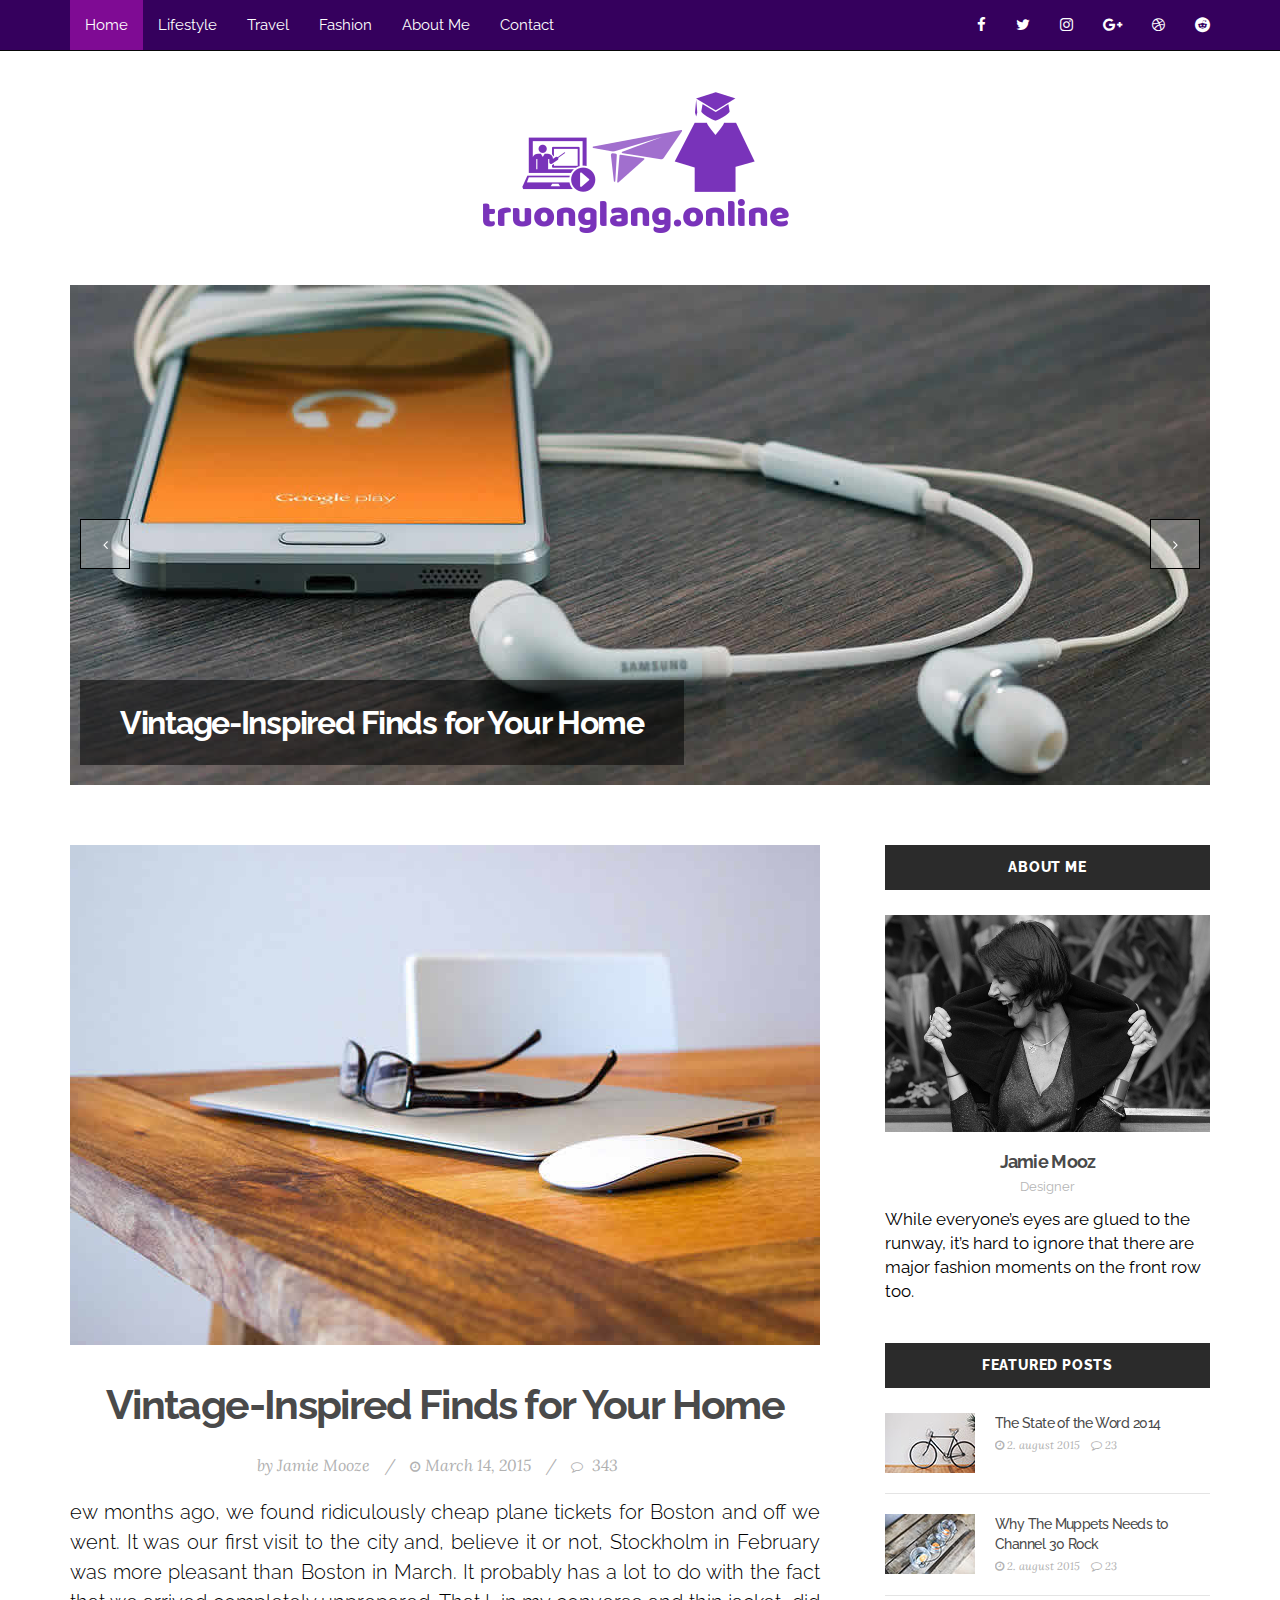
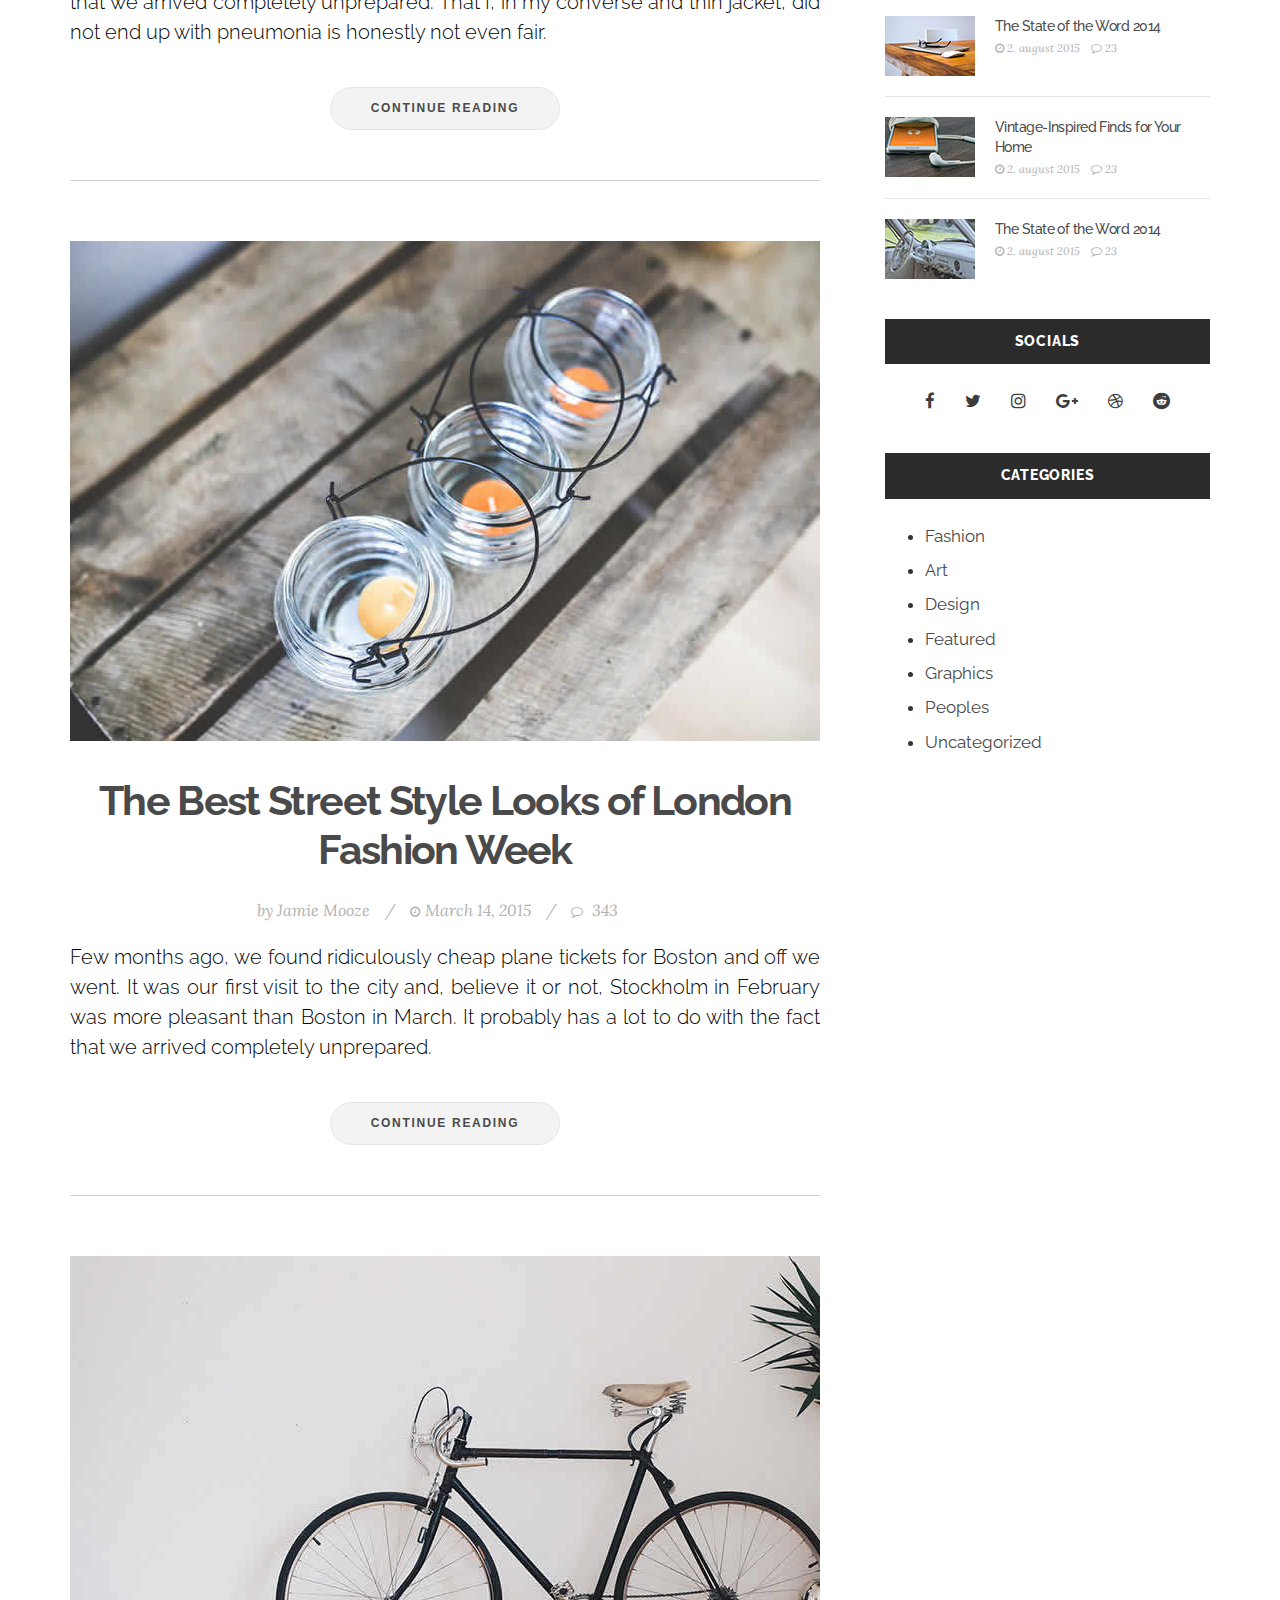
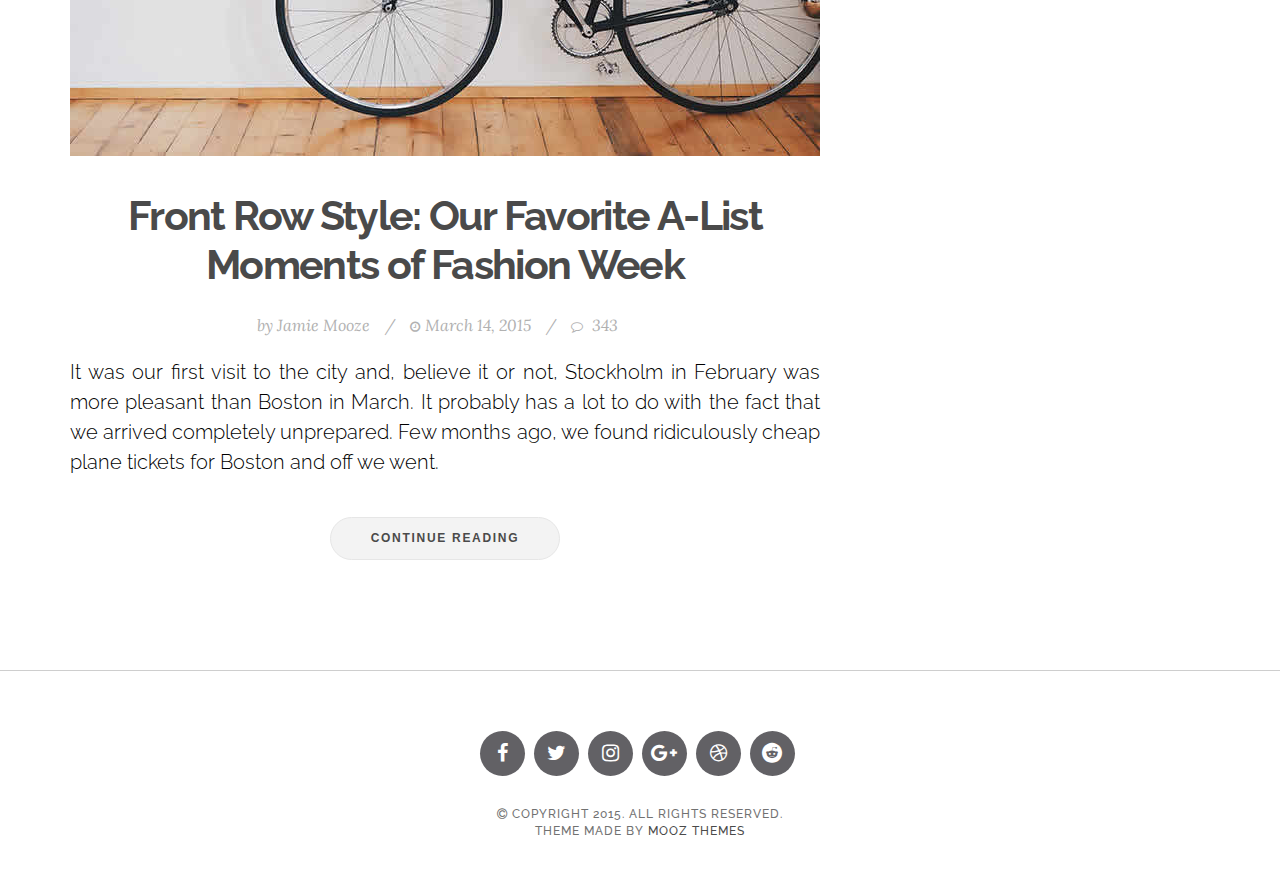
<file: index.html>
<!DOCTYPE html>
<html lang="en">
	<head>
		<meta charset="utf-8">
		<meta http-equiv="X-UA-Compatible" content="IE=edge">
		<meta name="viewport" content="width=device-width, initial-scale=1">
		<!-- The above 3 meta tags *must* come first in the head; any other head content must come *after* these tags -->
		<meta name="description" content="">
		<meta name="author" content="">
		<link rel="icon" href="favicon.png">
		<title>Trường Làng Online - Cách học thời hiện đại</title>
		<!-- Bootstrap core CSS -->
		<link href="css/bootstrap.min.css" rel="stylesheet">
		<link rel="stylesheet" href="https://maxcdn.bootstrapcdn.com/font-awesome/4.4.0/css/font-awesome.min.css">
		<!-- Custom styles for this template -->
		<link href="css/jquery.bxslider.css" rel="stylesheet">
		<link href="css/style.css" rel="stylesheet">
	</head>
	<body>
		<!-- Navigation -->
		<nav class="navbar navbar-inverse navbar-fixed-top">
			<div class="container">
				<div class="navbar-header">
					<button type="button" class="navbar-toggle collapsed" data-toggle="collapse" data-target="#navbar" aria-expanded="false" aria-controls="navbar">
					<span class="sr-only">Toggle navigation</span>
					<span class="icon-bar"></span>
					<span class="icon-bar"></span>
					<span class="icon-bar"></span>
					</button>
				</div>
				<div id="navbar" class="collapse navbar-collapse">
					<ul class="nav navbar-nav">
						<li class="active"><a href="index.html">Home</a></li>
						<li><a href="#about">Lifestyle</a></li>
						<li><a href="#contact">Travel</a></li>
						<li><a href="#contact">Fashion</a></li>
						<li><a href="about.html">About Me</a></li>
						<li><a href="about.html">Contact</a></li>
					</ul>

					<ul class="nav navbar-nav navbar-right">
						<li><a href="#"><i class="fa fa-facebook"></i></a></li>
						<li><a href="#"><i class="fa fa-twitter"></i></a></li>
						<li><a href="#"><i class="fa fa-instagram"></i></a></li>
						<li><a href="#"><i class="fa fa-google-plus"></i></a></li>
						<li><a href="#"><i class="fa fa-dribbble"></i></a></li>
						<li><a href="#"><i class="fa fa-reddit"></i></a></li>
					</ul>

				</div>
				<!--/.nav-collapse -->
			</div>
		</nav>

		<div class="container">
		<header>
			<a href="index.html"><img src="images/logo.png"></a>
		</header>
		<section class="main-slider">
			<ul class="bxslider">
				<li><div class="slider-item"><img src="images/1140x500-2.jpg" title="Funky roots" /><h2><a href="post.html" title="Vintage-Inspired Finds for Your Home">Vintage-Inspired Finds for Your Home</a></h2></div></li>
				<li><div class="slider-item"><img src="images/1140x500-1.jpg" title="Funky roots" /><h2><a href="post.html" title="Vintage-Inspired Finds for Your Home">Vintage-Inspired Finds for Your Home</a></h2></div></li>
				<li><div class="slider-item"><img src="images/1140x500-3.jpg" title="Funky roots" /><h2><a href="post.html" title="Vintage-Inspired Finds for Your Home">Vintage-Inspired Finds for Your Home</a></h2></div></li>
			</ul>
		</section>
		<section>
			<div class="row">
				<div class="col-md-8">
					<article class="blog-post">
						<div class="blog-post-image">
							<a href="post.html"><img src="images/750x500-1.jpg" alt=""></a>
						</div>
						<div class="blog-post-body">
							<h2><a href="post.html">Vintage-Inspired Finds for Your Home</a></h2>
							<div class="post-meta"><span>by <a href="#">Jamie Mooze</a></span>/<span><i class="fa fa-clock-o"></i>March 14, 2015</span>/<span><i class="fa fa-comment-o"></i> <a href="#">343</a></span></div>
							<p>ew months ago, we found ridiculously cheap plane tickets for Boston and off we went. It was our first visit to the city and, believe it or not, Stockholm in February was more pleasant than Boston in March. It probably has a lot to do with the fact that we arrived completely unprepared. That I, in my converse and thin jacket, did not end up with pneumonia is honestly not even fair.</p>
							<div class="read-more"><a href="/post.html">Continue Reading</a></div>
						</div>
					</article>
					<!-- article -->
					<article class="blog-post">
						<div class="blog-post-image">
							<a href="post.html"><img src="images/750x500-2.jpg" alt=""></a>
						</div>
						<div class="blog-post-body">
							<h2><a href="post.html">The Best Street Style Looks of London Fashion Week</a></h2>
							<div class="post-meta"><span>by <a href="#">Jamie Mooze</a></span>/<span><i class="fa fa-clock-o"></i>March 14, 2015</span>/<span><i class="fa fa-comment-o"></i> <a href="#">343</a></span></div>
							<p>Few months ago, we found ridiculously cheap plane tickets for Boston and off we went. It was our first visit to the city and, believe it or not, Stockholm in February was more pleasant than Boston in March. It probably has a lot to do with the fact that we arrived completely unprepared.</p>
							<div class="read-more"><a href="/post.html">Continue Reading</a></div>
						</div>
					</article>
					<!-- article -->
					<article class="blog-post">
						<div class="blog-post-image">
							<a href="post.html"><img src="images/750x500-3.jpg" alt=""></a>
						</div>
						<div class="blog-post-body">
							<h2><a href="post.html">Front Row Style: Our Favorite A-List Moments of Fashion Week</a></h2>
							<div class="post-meta"><span>by <a href="#">Jamie Mooze</a></span>/<span><i class="fa fa-clock-o"></i>March 14, 2015</span>/<span><i class="fa fa-comment-o"></i> <a href="#">343</a></span></div>
							<p>It was our first visit to the city and, believe it or not, Stockholm in February was more pleasant than Boston in March. It probably has a lot to do with the fact that we arrived completely unprepared. Few months ago, we found ridiculously cheap plane tickets for Boston and off we went.</p>
							<div class="read-more"><a href="/post.html">Continue Reading</a></div>
						</div>
					</article>
				</div>
				<div class="col-md-4 sidebar-gutter">
					<aside>
					<!-- sidebar-widget -->
					<div class="sidebar-widget">
						<h3 class="sidebar-title">About Me</h3>
						<div class="widget-container widget-about">
							<a href="post.html"><img src="images/author.jpg" alt=""></a>
							<h4>Jamie Mooz</h4>
							<div class="author-title">Designer</div>
							<p>While everyone’s eyes are glued to the runway, it’s hard to ignore that there are major fashion moments on the front row too.</p>
						</div>
					</div>
					<!-- sidebar-widget -->
					<div class="sidebar-widget">
						<h3 class="sidebar-title">Featured Posts</h3>
						<div class="widget-container">
							<article class="widget-post">
								<div class="post-image">
									<a href="post.html"><img src="images/90x60-1.jpg" alt=""></a>
								</div>
								<div class="post-body">
									<h2><a href="post.html">The State of the Word 2014</a></h2>
									<div class="post-meta">
										<span><i class="fa fa-clock-o"></i> 2. august 2015</span> <span><a href="post.html"><i class="fa fa-comment-o"></i> 23</a></span>
									</div>
								</div>
							</article>
							<article class="widget-post">
								<div class="post-image">
									<a href="post.html"><img src="images/90x60-2.jpg" alt=""></a>
								</div>
								<div class="post-body">
									<h2><a href="post.html">Why The Muppets Needs to Channel 30 Rock</a></h2>
									<div class="post-meta">
										<span><i class="fa fa-clock-o"></i> 2. august 2015</span> <span><a href="post.html"><i class="fa fa-comment-o"></i> 23</a></span>
									</div>
								</div>
							</article>
							<article class="widget-post">
								<div class="post-image">
									<a href="post.html"><img src="images/90x60-3.jpg" alt=""></a>
								</div>
								<div class="post-body">
									<h2><a href="post.html">The State of the Word 2014</a></h2>
									<div class="post-meta">
										<span><i class="fa fa-clock-o"></i> 2. august 2015</span> <span><a href="post.html"><i class="fa fa-comment-o"></i> 23</a></span>
									</div>
								</div>
							</article>
							<article class="widget-post">
								<div class="post-image">
									<a href="post.html"><img src="images/90x60-4.jpg" alt=""></a>
								</div>
								<div class="post-body">
									<h2><a href="post.html">Vintage-Inspired Finds for Your Home</a></h2>
									<div class="post-meta">
										<span><i class="fa fa-clock-o"></i> 2. august 2015</span> <span><a href="post.html"><i class="fa fa-comment-o"></i> 23</a></span>
									</div>
								</div>
							</article>
							<article class="widget-post">
								<div class="post-image">
									<a href="post.html"><img src="images/90x60-5.jpg" alt=""></a>
								</div>
								<div class="post-body">
									<h2><a href="post.html">The State of the Word 2014</a></h2>
									<div class="post-meta">
										<span><i class="fa fa-clock-o"></i> 2. august 2015</span> <span><a href="post.html"><i class="fa fa-comment-o"></i> 23</a></span>
									</div>
								</div>
							</article>
						</div>
					</div>
					<!-- sidebar-widget -->
					<div class="sidebar-widget">
						<h3 class="sidebar-title">Socials</h3>
						<div class="widget-container">
							<div class="widget-socials">
								<a href="#"><i class="fa fa-facebook"></i></a>
								<a href="#"><i class="fa fa-twitter"></i></a>
								<a href="#"><i class="fa fa-instagram"></i></a>
								<a href="#"><i class="fa fa-google-plus"></i></a>
								<a href="#"><i class="fa fa-dribbble"></i></a>
								<a href="#"><i class="fa fa-reddit"></i></a>
							</div>
						</div>
					</div>
					<!-- sidebar-widget -->
					<div class="sidebar-widget">
						<h3 class="sidebar-title">Categories</h3>
						<div class="widget-container">
							<ul>
								<li><a href="#">Fashion</a></li>
								<li><a href="#">Art</a></li>
								<li><a href="#">Design</a></li>
								<li><a href="#">Featured</a></li>
								<li><a href="#">Graphics</a></li>
								<li><a href="#">Peoples</a></li>
								<li><a href="#">Uncategorized</a></li>
							</ul>
						</div>
					</div>
					</div>
					</aside>
				</div>
			</div>
		</section>
		</div><!-- /.container -->

		<footer class="footer">

			<div class="footer-socials">
				<a href="#"><i class="fa fa-facebook"></i></a>
				<a href="#"><i class="fa fa-twitter"></i></a>
				<a href="#"><i class="fa fa-instagram"></i></a>
				<a href="#"><i class="fa fa-google-plus"></i></a>
				<a href="#"><i class="fa fa-dribbble"></i></a>
				<a href="#"><i class="fa fa-reddit"></i></a>
			</div>

			<div class="footer-bottom">
				<i class="fa fa-copyright"></i> Copyright 2015. All rights reserved.<br>
				Theme made by <a href="http://www.moozthemes.com">MOOZ Themes</a>
			</div>
		</footer>

		<!-- Bootstrap core JavaScript
			================================================== -->
		<!-- Placed at the end of the document so the pages load faster -->
		<script src="https://ajax.googleapis.com/ajax/libs/jquery/1.11.3/jquery.min.js"></script>
		<script src="js/bootstrap.min.js"></script>
		<script src="js/jquery.bxslider.js"></script>
		<script src="js/mooz.scripts.min.js"></script>
	</body>
</html>
</file>
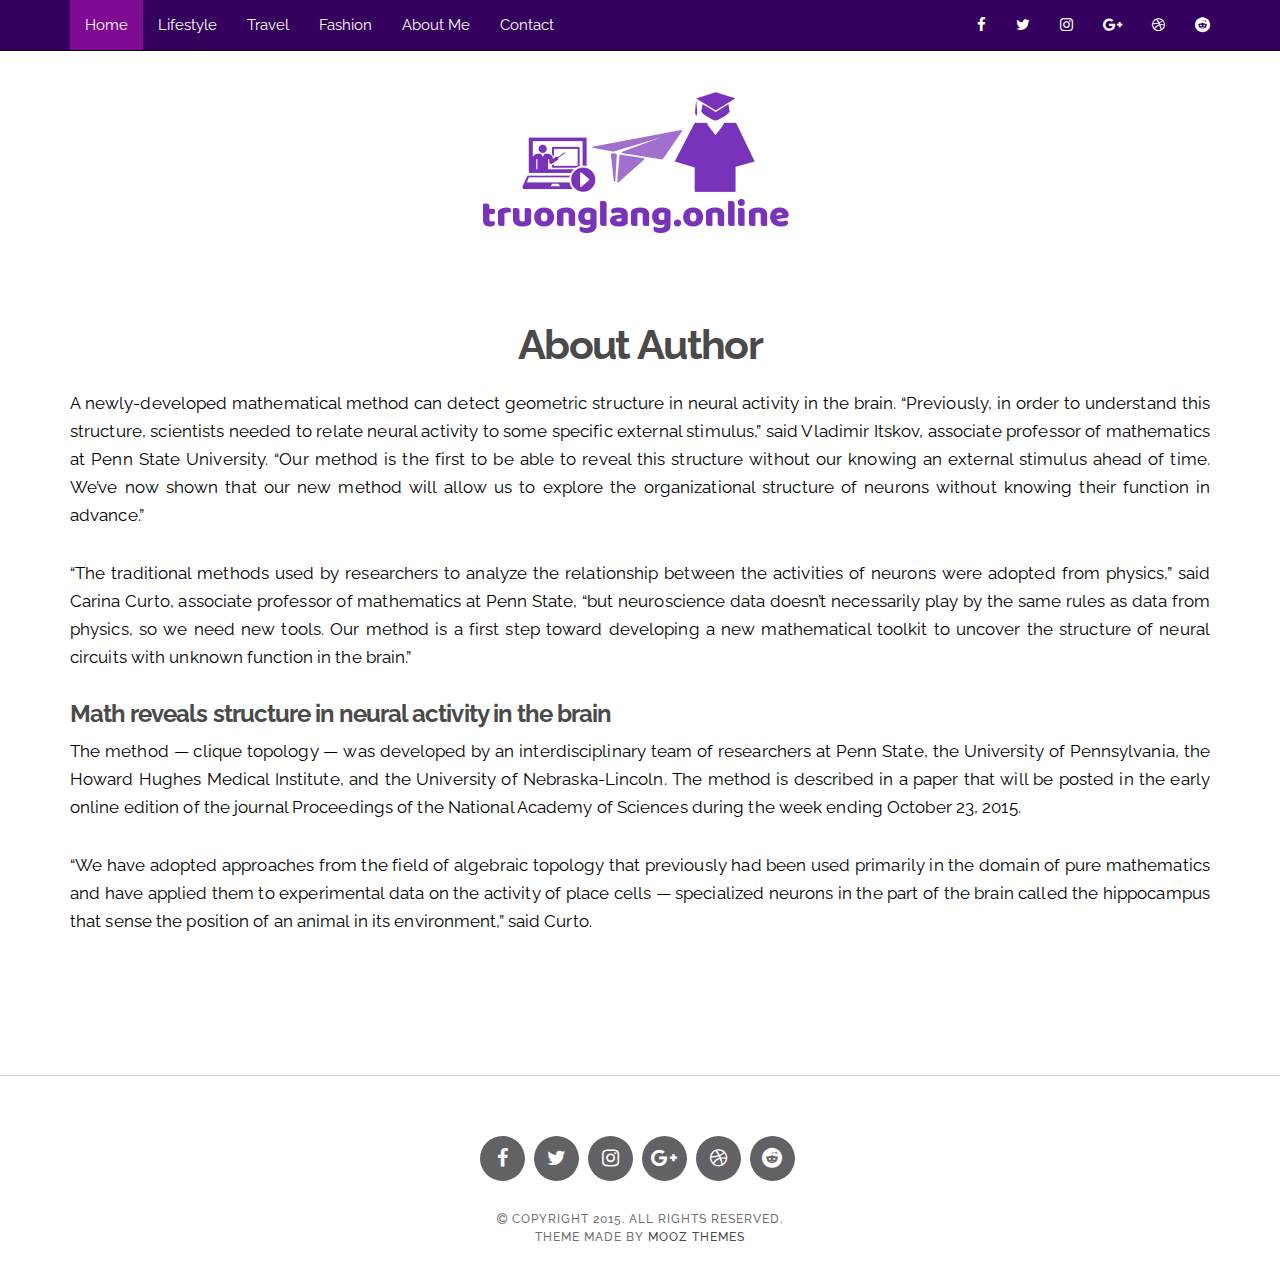
<file: about.html>
<!DOCTYPE html>
<html lang="en">
	<head>
		<meta charset="utf-8">
		<meta http-equiv="X-UA-Compatible" content="IE=edge">
		<meta name="viewport" content="width=device-width, initial-scale=1">
		<!-- The above 3 meta tags *must* come first in the head; any other head content must come *after* these tags -->
		<meta name="description" content="">
		<meta name="author" content="">
		<link rel="icon" href="favicon.png">
		<title>Trường Làng Online - Cách học thời hiện đại</title>
		<!-- Bootstrap core CSS -->
		<link href="css/bootstrap.min.css" rel="stylesheet">
		<link rel="stylesheet" href="https://maxcdn.bootstrapcdn.com/font-awesome/4.4.0/css/font-awesome.min.css">
		<!-- Custom styles for this template -->
		<link href="css/jquery.bxslider.css" rel="stylesheet">
		<link href="css/style.css" rel="stylesheet">
	</head>
	<body>
		<!-- Navigation -->
		<nav class="navbar navbar-inverse navbar-fixed-top">
			<div class="container">
				<div class="navbar-header">
					<button type="button" class="navbar-toggle collapsed" data-toggle="collapse" data-target="#navbar" aria-expanded="false" aria-controls="navbar">
					<span class="sr-only">Toggle navigation</span>
					<span class="icon-bar"></span>
					<span class="icon-bar"></span>
					<span class="icon-bar"></span>
					</button>
				</div>
				<div id="navbar" class="collapse navbar-collapse">
					<ul class="nav navbar-nav">
						<li class="active"><a href="index.html">Home</a></li>
						<li><a href="#about">Lifestyle</a></li>
						<li><a href="#contact">Travel</a></li>
						<li><a href="#contact">Fashion</a></li>
						<li><a href="about.html">About Me</a></li>
						<li><a href="about.html">Contact</a></li>
					</ul>

					<ul class="nav navbar-nav navbar-right">
						<li><a href="#"><i class="fa fa-facebook"></i></a></li>
						<li><a href="#"><i class="fa fa-twitter"></i></a></li>
						<li><a href="#"><i class="fa fa-instagram"></i></a></li>
						<li><a href="#"><i class="fa fa-google-plus"></i></a></li>
						<li><a href="#"><i class="fa fa-dribbble"></i></a></li>
						<li><a href="#"><i class="fa fa-reddit"></i></a></li>
					</ul>

				</div>
				<!--/.nav-collapse -->
			</div>
		</nav>

		<div class="container">
		<header>
			<a href="index.html"><img src="images/logo.png"></a>
		</header>
		<section>
			<div class="row">
				<div class="col-md-12">
					<article class="blog-post">
						<div class="blog-post-body">
							<h2><a href="post.html">About Author</a></h2>
							<div class="blog-post-text">

								<p>A newly-developed mathematical method can detect geometric structure in neural activity in the brain. “Previously, in order to understand this structure, scientists needed to relate neural activity to some specific external stimulus,” said Vladimir Itskov, associate professor of mathematics at Penn State University. “Our method is the first to be able to reveal this structure without our knowing an external stimulus ahead of time. We’ve now shown that our new method will allow us to explore the organizational structure of neurons without knowing their function in advance.”</p>

								<p>“The traditional methods used by researchers to analyze the relationship between the activities of neurons were adopted from physics,” said Carina Curto, associate professor of mathematics at Penn State, “but neuroscience data doesn’t necessarily play by the same rules as data from physics, so we need new tools. Our method is a first step toward developing a new mathematical toolkit to uncover the structure of neural circuits with unknown function in the brain.”</p>

								<h3>Math reveals structure in neural activity in the brain</h3>
								<p>The method — clique topology — was developed by an interdisciplinary team of researchers at Penn State, the University of Pennsylvania, the Howard Hughes Medical Institute, and the University of Nebraska-Lincoln. The method is described in a paper that will be posted in the early online edition of the journal Proceedings of the National Academy of Sciences during the week ending October 23, 2015.</p>

								<p>“We have adopted approaches from the field of algebraic topology that previously had been used primarily in the domain of pure mathematics and have applied them to experimental data on the activity of place cells — specialized neurons in the part of the brain called the hippocampus that sense the position of an animal in its environment,” said Curto.</p>
							</div>
						</div>
					</article>
				</div>
			</div>
		</section>
		</div><!-- /.container -->

		<footer class="footer">

			<div class="footer-socials">
				<a href="#"><i class="fa fa-facebook"></i></a>
				<a href="#"><i class="fa fa-twitter"></i></a>
				<a href="#"><i class="fa fa-instagram"></i></a>
				<a href="#"><i class="fa fa-google-plus"></i></a>
				<a href="#"><i class="fa fa-dribbble"></i></a>
				<a href="#"><i class="fa fa-reddit"></i></a>
			</div>

			<div class="footer-bottom">
				<i class="fa fa-copyright"></i> Copyright 2015. All rights reserved.<br>
				Theme made by <a href="http://www.moozthemes.com">MOOZ Themes</a>
			</div>
		</footer>

		<!-- Bootstrap core JavaScript
			================================================== -->
		<!-- Placed at the end of the document so the pages load faster -->
		<script src="https://ajax.googleapis.com/ajax/libs/jquery/1.11.3/jquery.min.js"></script>
		<script src="js/bootstrap.min.js"></script>
		<script src="js/jquery.bxslider.js"></script>
		<script src="js/mooz.scripts.min.js"></script>
	</body>
</html>
</file>
<file: css/style.css>
/*------------------------------------------------------------------
[Color codes]
Buttons, etc:	#726FB9 (blue)
hover color:	#fed136 (yellow)
-------------------------------------------------------------------*/
/* main font for menu. */
@import url(http://fonts.googleapis.com/css?family=Lora:400|Raleway:100,200,300,400,500,700,800);
/*- General -*/
body {
	font-family: "Raleway", Sans-serif;
	-webkit-font-smoothing: antialiased;
}

.navbar-inverse {
	background-color: #35005d !important;
}

.navbar-inverse .navbar-nav>.active>a, .navbar-inverse .navbar-nav>.active>a:focus, .navbar-inverse .navbar-nav>.active>a:hover {
	background-color: #7f0b94 !important;
	font-weight: 'bold';
}

.navbar .navbar-nav > li > a {
    font-size: 15px;
}

h1,
h2,
h3,
h4,
h5,
h6 {
	letter-spacing: -0.04em;
	font-weight: 700;
	font-style: normal;
	font-family: "Raleway", Sans-serif;
	color: #4A4A4A;
}
p {
	font-family: 'Raleway', sans-serif;
	font-size: 15px;
	font-weight: 400;
	line-height: 24px;
	color: #000;
}
img {
	max-width: 100%;
	height: auto;
}
a {
    color: #4A4A4A;	
}
a:hover, a:focus, a:active, a.active {
	color: #fec503;
}
a, a:hover, a:focus, a:active, a.active {
	outline: 0;
	text-decoration: none;
}
::selection {
	text-shadow: none;
	background: #fed136;
}
section {
	padding-bottom: 60px;
}
section:last-child {
	padding-bottom: 0px;
}
/*- Reset bootstrap -*/
@media (min-width: 1200px)
.container {
	width: 1260px;
}
.row-gutter {
	margin-left: -20px;
	margin-right: -20px;
}
.col-gutter {
	padding-left: 20px;
	padding-right: 20px;
}
.sidebar-gutter {
	padding-left: 50px;
}
.navbar .navbar-nav > li > a {
	color:#fff;
}
header {
	margin: 80px 0 45px;
	text-align: center;
}
/*- BX Slaider reset -*/
.bxslider {
	margin: 0;
	padding: 0;
}
.bx-wrapper .bx-viewport {
	left: 0;
	-moz-box-shadow: none;
	-webkit-box-shadow: none;
	box-shadow: none;
	border: none;
}
.bx-wrapper .bx-prev {
	border: 1px solid #000;
	background-image: none !important;
	background-color: rgba(223, 223, 223, 0.34);
}
.bx-wrapper .bx-next {
	border: 1px solid #000;
	background-image: none !important;
	background-color: rgba(223, 223, 223, 0.34);
}
.bx-wrapper .bx-prev:hover {
	background-color: rgba(223, 223, 223, 0.34);
}
.bx-wrapper .bx-next:hover {
	background-color: rgba(223, 223, 223, 0.34);
}
.bx-wrapper .bx-controls-direction a {
	position: absolute;
	top: 50%;
	margin-top: -16px;
	outline: 0;
	width: 50px;
	height: 50px;
	text-indent: inherit;
	z-index: 99;
	color: #fff;
	text-align: center;
	line-height: 50px;
}
.main-slider img {
	position: relative;
}
.main-slider h2 {
	position: absolute;
	bottom: 10px;
	left: 10px;
	background-color: rgba(0, 0, 0, 0.52);
	color: #fff;
	padding: 25px 40px;
	font-size: 32px;
}
.main-slider h2 a {
	color: #fff;
}
.main-slider h2 a:hover {
	color: #dfdfdf;
}
/*- blog post -*/
.blog-post {
	padding-bottom: 30px;
	margin-bottom: 60px;
	border-bottom: 1px solid #CECECE;
}
.blog-post:last-child {
	border-bottom: none;
}
.blog-post .blog-post-body {
	text-align: center;
	padding: 20px 0;
}
.blog-post .blog-post-body h2 {
	margin: 0;
	padding: 15px 0px 20px;
	font-size: 41px;
	line-height: 49px;
}
.blog-post .blog-post-body p {
	text-align: justify;
	font-size: 20px;
	font-weight: 300;
	line-height: 30px;
	color: #000;
}
.blog-post .blog-post-body a {
	color: #4A4A4A;
	-webkit-transition: all 0.2s ease-out;
	-moz-transition: all 0.2s ease-out;
	-o-transition: all 0.2s ease-out;
	transition: all 0.2s ease-out;
}
.blog-post .blog-post-body a:hover  {
	color: #dddddd;
}
.blog-post .post-meta {
	margin: 5px 0 20px;
	font-weight: 400;
	font-size: 16px;
	color: #B1B1B1;
	font-family: "Lora";
	font-style: italic;
}
.blog-post .post-meta a {
	color: #B1B1B1;
}
.blog-post .post-meta a:hover {
	color: #fed136;
}
.blog-post .post-meta span {
	padding-left: 15px;
	padding-right: 15px;
}
.blog-post .post-meta span:first-child {
	padding-left: 0;
	padding-right: 15px;
}
.blog-post .post-meta i {
	padding-right: 5px;
	font-size: 12px;
}
.blog-post .read-more a {
	display: inline-block;
	padding: 12px 40px;
	margin: 30px 0 0px;
	border: 1px solid;
	border-radius: 25px;
	border-color: #E6E6E6;
	background-color: #F3F3F3;
	font-family: "Open Sans", Sans-serif;
	text-transform: uppercase;
	font-weight: 600;
	font-size: 12px;
	letter-spacing: 1.7px;
	-webkit-transition: all 0.2s ease-out;
	-moz-transition: all 0.2s ease-out;
	-o-transition: all 0.2s ease-out;
	transition: all 0.2s ease-out;
}
.blog-post .read-more a:hover {
	background-color: #fed136;
	border-color: #fed136;
	color: #fff;
}
.blog-post .blog-post-text {
	text-align: left;
}
.blog-post .blog-post-text p {
	text-align: justify;
	font-size: 17px;
	font-weight: 400;
	line-height: 28px;
	color: #000;
	letter-spacing: 0.1px;
	margin-bottom: 30px;
}
/*- Sidebar -*/
.sidebar-title {
	background-color: #2B2B2B;
	color: #fff;
	text-align: center;
	text-transform: uppercase;
	font-weight: 800;
	letter-spacing: 0.8px;
	font-size: 14px;
	padding: 15px 0;
	margin: 0 0 25px;
	font-family: "Raleway", Sans-serif;
}
.sidebar-widget {
	margin-bottom: 40px;	
}
.sidebar-widget li {
	font-size: 17px;
	margin-bottom: 10px;
}
.widget-socials {
	text-align: center;
}
.widget-socials a {
	margin: 3px 8px;
	padding: 5px;
	font-size: 17px;
	color: #3C3C3C;
}
.widget-about img {
	width: 100%;
}
.widget-about h4 {
	text-align: center;
	margin: 20px 0 5px;
}
.widget-about .author-title {
	font-size: 13px;
	font-weight: 400;
	line-height: 20px;
	color: #B5B5B5;
	text-align: center;
}
.widget-about p {
	margin-top: 10px;
	font-size: 17px;
	line-height: 24px;
	color: #000000;
}
.widget-post {
	display: table;
	margin: 0 0 20px 0;
	border-bottom: 1px solid;
	border-color: #E4E4E4;
	padding-bottom: 20px;
	width: 100%;
}
.widget-post:last-child {
	border-bottom: none;
	padding-bottom: 0px;
	margin: 0px;
}
.widget-post .post-image {
	float: left;
	width: 90px;
	vertical-align: middle;
	position: relative;
	margin-right: 20px;
}
.widget-review .post-image {
	width: 70px;
	margin-right: 15px;
}
.widget-post .post-body {
	overflow: hidden;
}
.widget-post h2 {
	margin: 0;
	font-size: 14px;
	font-weight: 500;
	line-height: 20px;
}
.widget-post h2 a {
	color: #4A4A4A;
	-webkit-transition: all 0.2s ease-out;
	-moz-transition: all 0.2s ease-out;
	-o-transition: all 0.2s ease-out;
	transition: all 0.2s ease-out;
}
.widget-post h2 a:hover {
	color: #969696;
}
.widget-post .post-meta {
	margin-top: 5px;
	font-weight: 400;
	font-size: 11px;
	color: #B1B1B1;
	font-family: "Lora";
	font-style: italic;
}
.widget-post .post-meta span {
	margin-right: 8px;
}
.widget-post .post-meta span a {
	color: #B1B1B1;
}
.section-title {
	margin: 0 0 45px 0;
	border-top: 1px solid #505050;
	font-size: 28px;
	padding-top: 10px;
	font-weight: 300;
	color: #272727;
}
.section-title span {
}
/*- Footer -*/
footer {
	padding: 0;
	font-size: 12px;
	font-weight: 500;
	text-transform: uppercase;
	letter-spacing: 1px;
	color: #717171;
	text-align: center;
	border-top: 1px solid #CECECE;
}
footer .footer-socials {
	margin: 60px 0 20px;
}
footer .footer-socials a {
	display: inline-block;
	margin-right: 5px;
	background-color: #626165;
	color: #fff;
	/* padding: 20px; */
	font-size: 20px;
	line-height: 45px;
	width: 45px;
	height: 45px;
	border-radius: 50%;
	-webkit-transition: all 0.2s ease-out;
	-moz-transition: all 0.2s ease-out;
	-o-transition: all 0.2s ease-out;
	transition: all 0.2s ease-out;
}
footer .footer-socials a:hover {
	background-color: #dddddd;
}
footer .footer-bottom {
	padding: 10px 0 40px;
}
</file>
